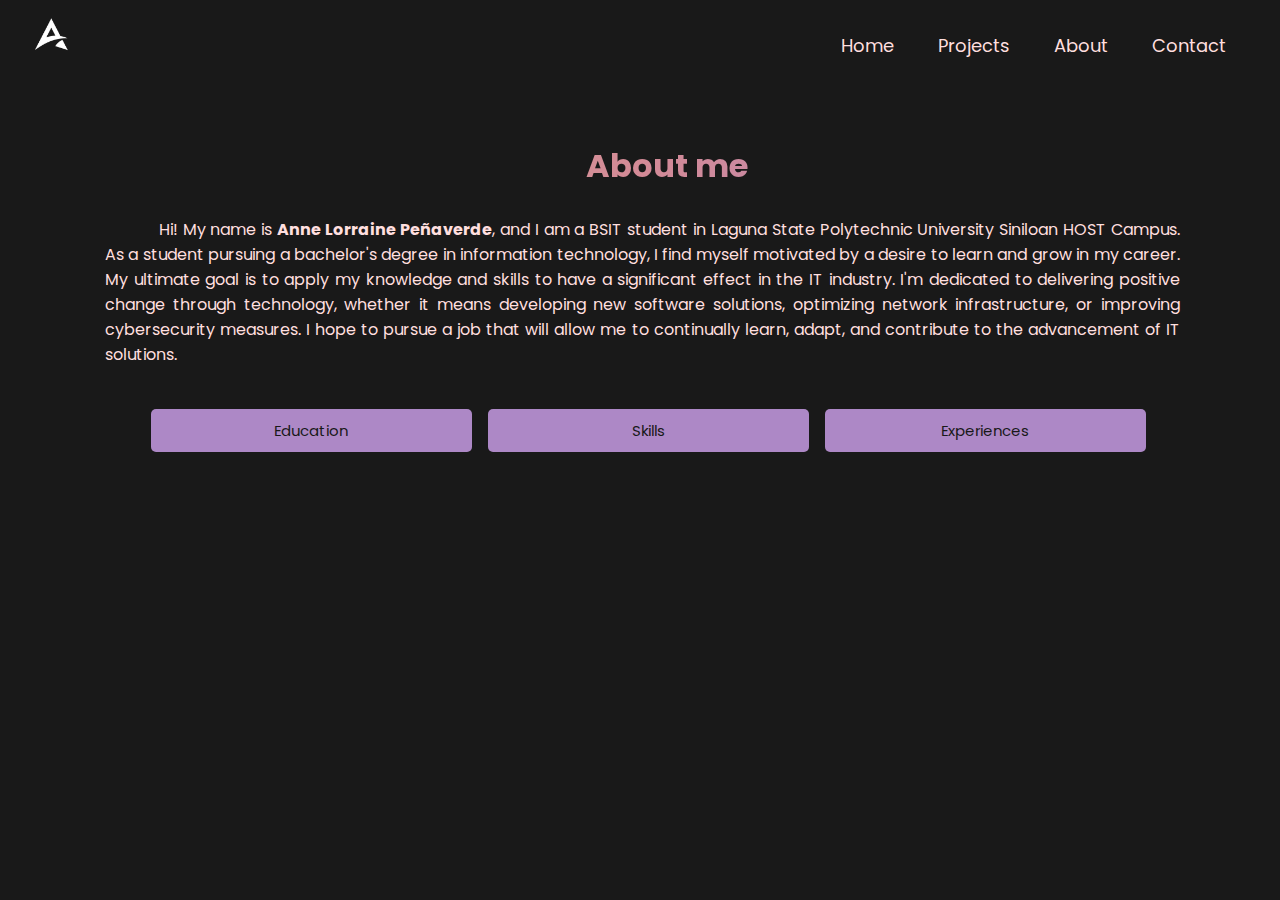
<file: about.html>
<!DOCTYPE html>
<html>
<head>
    <link rel="stylesheet" href="style.css">
    <meta charset="UTF-8">
    <meta name="viewport" content="width=device-width, initial-scale=1.0">
    <link rel="icon" type="image/x-icon" href="/images/favicon.ico">
    <script src="javascript.js"></script>
</head>

<body>
    <nav>
        <div>
            <img src="mylogo.png" alt="Image not found" class="logo">
        </div>
        <div class = "navigation">
            <a href="contact.html" target="_self">Contact</a>
            <a href="about.html" target="_self">About</a>
            <a href="projects.html" target="_self">Projects</a>
            <a href="index.html" target="_self">Home</a>
        </div>
    </nav>  

    <div class="main1">
        <div class="about_cnt">
            <h1>About me</h1>
            <p>Hi! My name is <b>Anne Lorraine Peñaverde</b>, and I am a BSIT student in Laguna State Polytechnic University Siniloan HOST Campus. 

            As a student pursuing a bachelor's degree in information technology, I find myself motivated by a desire to learn and grow in my career. My ultimate goal is to apply my knowledge and skills to have a significant effect in the IT industry. I'm dedicated to delivering positive change through technology, whether it means developing new software solutions, optimizing network infrastructure, or improving cybersecurity measures. I hope to pursue a job that will allow me to continually learn, adapt, and contribute to the advancement of IT solutions. </p>
        </div>
        
        <div id="myBtn">
            <button class="bout_btn" onclick="filterSelection('education')"> Education </button>
            <button class="bout_btn" onclick="filterSelection('skills')"> Skills </button>
            <button class="bout_btn" onclick="filterSelection('experince')"> Experiences </button>
        </div>

        <div class="filterabout education" style="width: 100%;">
            <h1>Educational Background</h1>
            <p>
                <b>Present</b><br>
                Laguna State Polytechnic University <br>
                Siniloan, Laguna <br>
                2022 
            </p>
                
            <p>
                <b>K to 12</b><br>
                Infanta National High School <br>
                Infanta, Quezon <br>
                2020 – 2022 
            </p>
    
            <p>
                <b>Secondary</b><br>
                Infanta National High School<br>
                Infanta, Quezon<br>
                2017 – 2020
            </p>
    
            <p>
                <b>Primary</b><br>
                Infanta Central Elementary School<br>
                Infanta, Quezon<br>
                2010 – 2016
            </p>
        </div>

        <div class="filterabout skills" style="width: 100%;">
            <h1 style="margin-bottom: 30px;">Skills</h1>
            <label for="html" style="padding: 30px;">HTML</label>
            <progress max="100" value="70"></progress><br>

            <label for="python" style="padding: 23px;">Python</label>
            <progress max="100" value="55"></progress><br>

            <label for="c#" style="padding: 39px;">C#</label>
            <progress max="100" value="60"></progress><br>

            <label for="db" style="padding: 13px;">Database</label>
            <progress max="100" value="55"></progress><br>

            <label for="design" style="padding: 13px;">Designing</label>
            <progress max="100" value="65"></progress><br>
            
        </div>

        <div class="filterabout experince" style="width: 100%;">
            <h1>Experiences</h1>    
            <p>
                NCII – Computer System Servicing<br>
                (August 2020) </br>
                Install and Configure Computer System and Computer Network<br>
                Set up Computer Network <br>
                Set up Computer Server <br>
                PC Assembly
            </p>
        </div>

    </div>
</body>

</html>
</file>
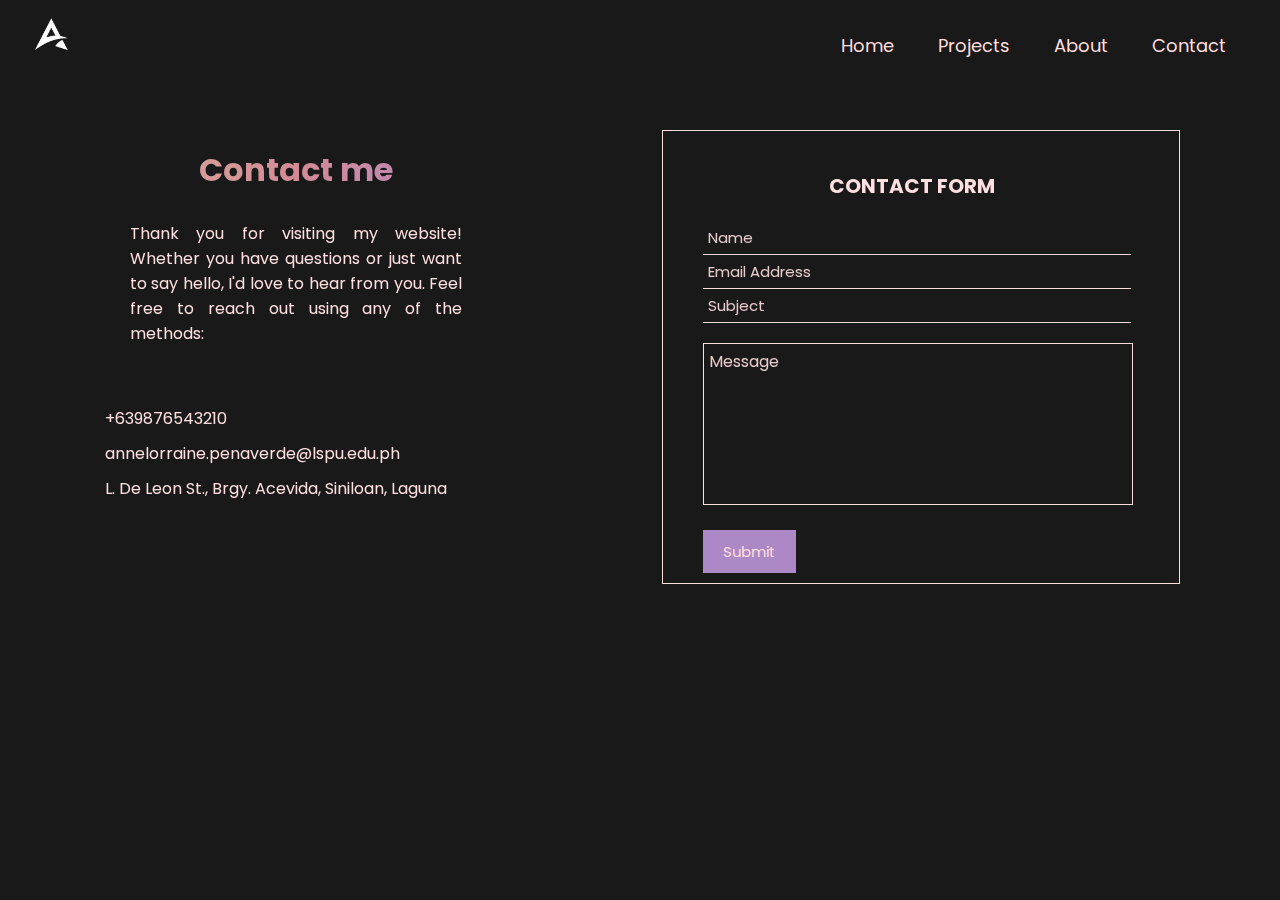
<file: contact.html>
<!DOCTYPE html>
<html>
<head>
    <link rel="stylesheet" href="style.css">

    <meta charset="UTF-8">

    <meta name="viewport" content="width=device-width, initial-scale=1.0">
    <link rel="stylesheet" href="https://cdnjs.cloudflare.com/ajax/libs/font-awesome/6.5.1/css/all.min.css" integrity="sha512-DTOQO9RWCH3ppGqcWaEA1BIZOC6xxalwEsw9c2QQeAIftl+Vegovlnee1c9QX4TctnWMn13TZye+giMm8e2LwA==" crossorigin="anonymous" referrerpolicy="no-referrer" />

</head>
<body>
    <nav>
        <div>
            <img src="mylogo.png" alt="Image not found" class="logo">
        </div>

        <div class = "navigation">
            <a href="contact.html" target="_self">Contact</a>
            <a href="about.html" target="_self">About</a>
            <a href="projects.html" target="_self">Projects</a>
            <a href="index.html" target="_self">Home</a>
        </div>
    </nav>

    <div class="main2">
        <div class="info">
            <h1>Contact me</h1>
            <p class="ty">Thank you for visiting my website! Whether 
                you have questions or just want to say hello,
                I'd love to hear from you. Feel free to reach
                out using any of the methods:</p>

            <div class="contact_icon">
                <p>
                   <i class="fa-solid fa-phone"></i>       +639876543210
                   <br>
                   <i class="fa-solid fa-envelope"></i>       annelorraine.penaverde@lspu.edu.ph
                   <br>
                   <i class="fa-solid fa-location-dot"></i>       L. De Leon St., Brgy. Acevida, Siniloan, Laguna</p>
           </div>
        </div>

        <div class="inputcnt">
            <h3 class="form">CONTACT FORM</h3>
            <form id="contactForm">
                <input type="text" id="name" placeholder="Name" required>
                <input type="email" id="email" placeholder="Email Address" required>
                <input type="text" id="subject" placeholder="Subject" required>
                <textarea id="message" placeholder="Message" required></textarea>
                <button type="button" onclick="handleSubmit()">Submit</button>
            </form>
        </div>  
    </div>
    <script src="javascript.js"></script>
</body>
</html>
</file>
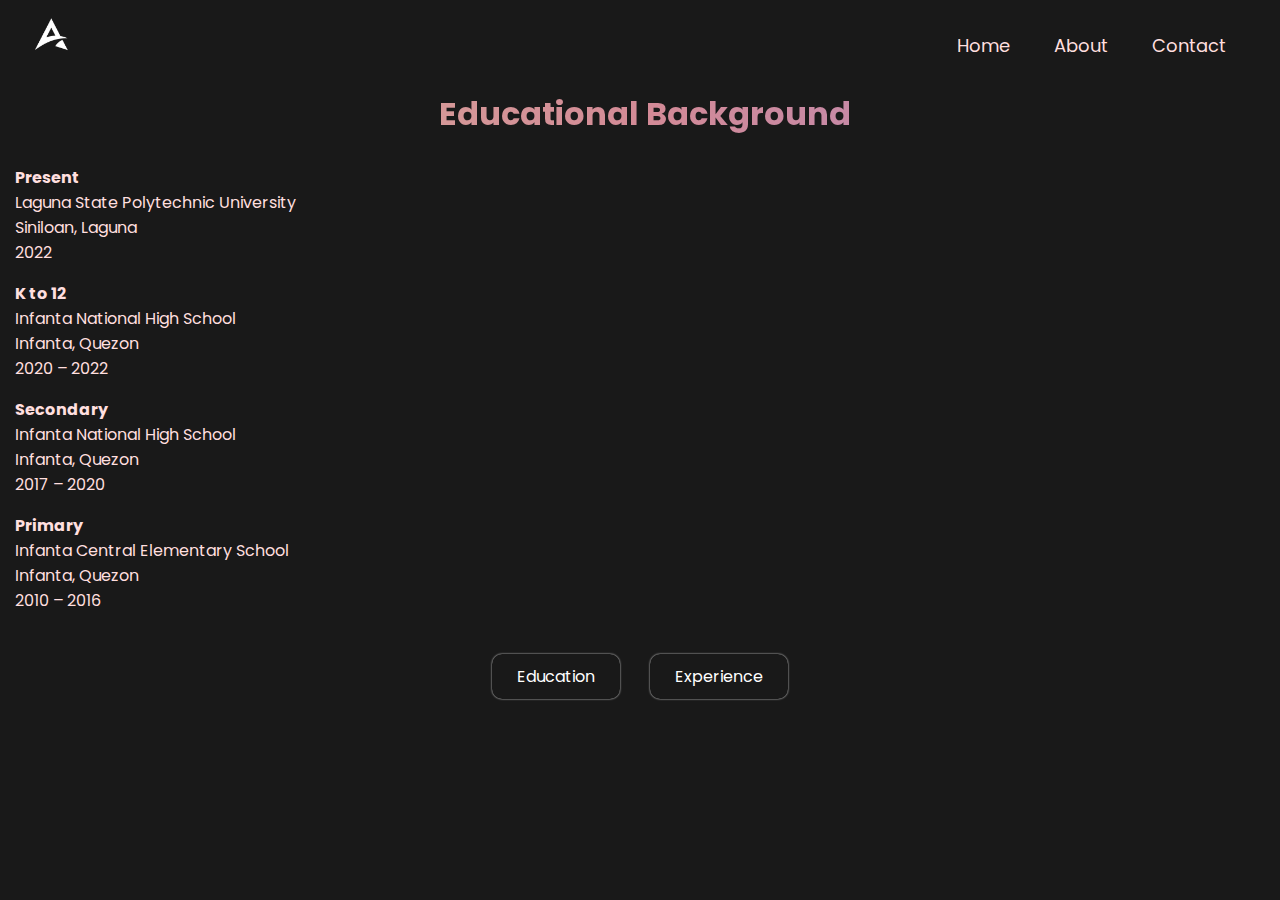
<file: education.html>
<!DOCTYPE html>
<html>
<head>
    <link rel="stylesheet" href="style.css">
    <link href='https://unpkg.com/boxicons@2.1.4/css/boxicons.min.css' rel='stylesheet'>
    <meta name="viewport" content="width=device-width, initial-scale=1.0">
</head>

<body>
    <nav>
        <div>
            <img src="mylogo.png" alt="Image not found" class="logo">
        </div>
        <div class = "navigation">
            <a href="contact.html" target="_self">Contact</a>
            <a href="about.html" target="_self">About</a>
            <a href="index.html" target="_self">Home</a>
        </div>
    </nav>  

    <div class="main1_1">
        <div class = "back1">
            <a href="about.html" class="back"><i class='bx bx-arrow-back'></i></a>

        </div>

        <div class="_cnt">
            <h1>Educational Background</h1>
            <p>
                <b>Present</b><br>
                Laguna State Polytechnic University <br>
                Siniloan, Laguna <br>
                2022 
            </p>
                
            <p>
                <b>K to 12</b><br>
                Infanta National High School <br>
                Infanta, Quezon <br>
                2020 – 2022 
            </p>
    
            <p>
                <b>Secondary</b><br>
                Infanta National High School<br>
                Infanta, Quezon<br>
                2017 – 2020
            </p>
    
            <p>
                <b>Primary</b><br>
                Infanta Central Elementary School<br>
                Infanta, Quezon<br>
                2010 – 2016
            </p>
                
        </div>

        <div class="about_btn">
            <a href="education.html" class="abt_btn">Education</a>
            <a href="experience.html" class="abt_btn">Experience</a>
        </div>

    </div>
</body>

</html>
</file>
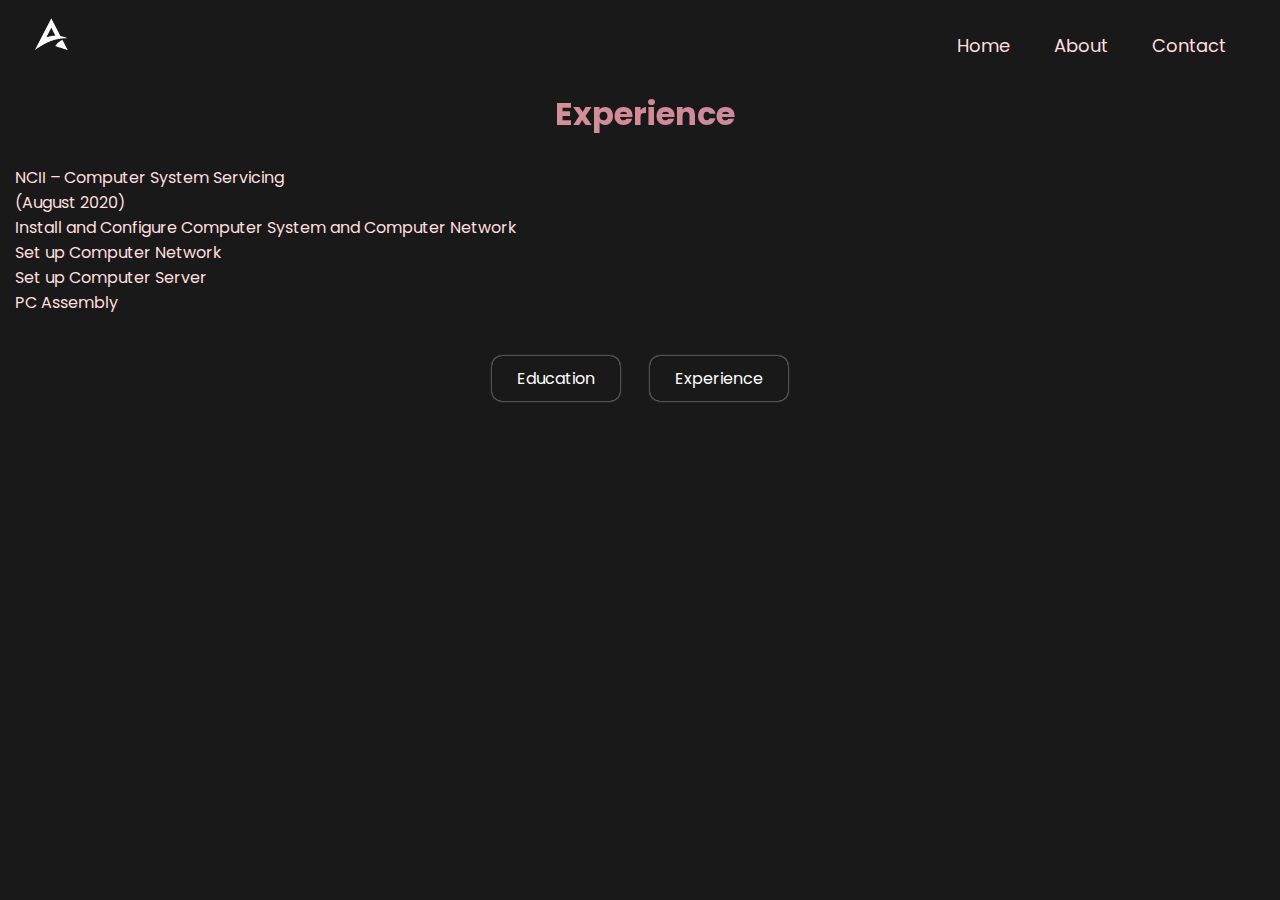
<file: experience.html>
<!DOCTYPE html>
<html>
<head>
    <link rel="stylesheet" href="style.css">
    <link href='https://unpkg.com/boxicons@2.1.4/css/boxicons.min.css' rel='stylesheet'>
    <meta name="viewport" content="width=device-width, initial-scale=1.0">
</head>

<body>
    <nav>
        <div>
            <img src="mylogo.png" alt="Image not found" class="logo">
        </div>
        <div class = "navigation">
            <a href="contact.html" target="_self">Contact</a>
            <a href="about.html" target="_self">About</a>
            <a href="index.html" target="_self">Home</a>
        </div>
    </nav>  

    <div class="main1_1">
        <div class = "back1">
            <a href="about.html" class="back"><i class='bx bx-arrow-back'></i></a>

        </div>

        <div class="_cnt">
            <h1>Experience</h1>
            <p>
                NCII – Computer System Servicing<br>
                (August 2020) </br>
                Install and Configure Computer System and Computer Network<br>
                Set up Computer Network <br>
                Set up Computer Server <br>
                PC Assembly
            </p>
                
        </div>

        <div class="about_btn">
            <a href="education.html" class="abt_btn">Education</a>
            <a href="experience.html" class="abt_btn">Experience</a>
        </div>

    </div>
</body>

</html>
</file>
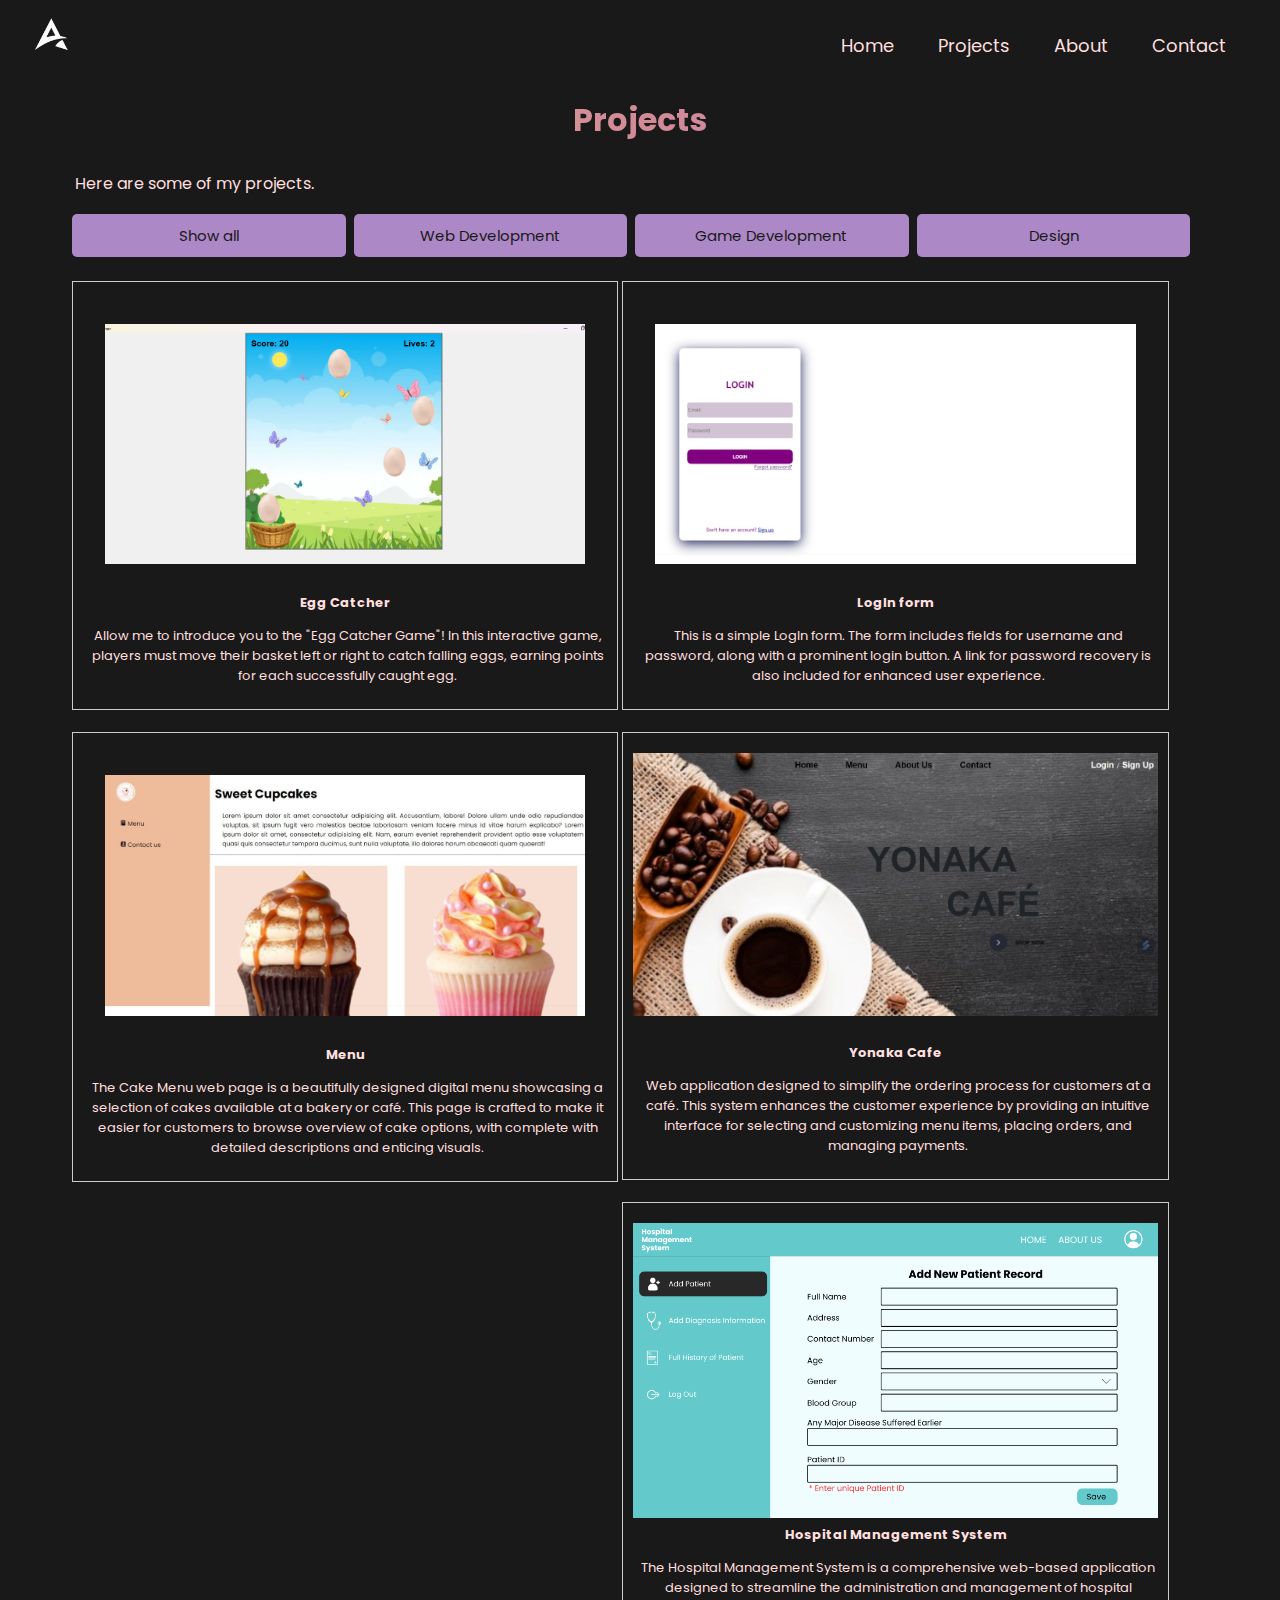
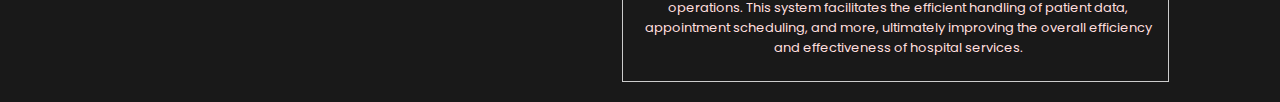
<file: projects.html>
<!DOCTYPE html>
<html>
<head>
    <meta name="viewport" content="width=device-width, initial-scale=1.0">
    <link rel="stylesheet" href="style.css">
    <link href='https://unpkg.com/boxicons@2.1.4/css/boxicons.min.css' rel='stylesheet'>
    <script src="javascript.js" defer></script>
</head>
<body>
    <nav>
        <div>
            <img src="mylogo.png" alt="Image not found" class="logo">
        </div>
        <div class = "navigation">
            <a href="contact.html" target="_self" class="nav_icon">Contact</a>
            <a href="about.html" target="_self">About</a>
            <a href="projects.html" target="_self">Projects</a>
            <a href="index.html" target="_self">Home</a>
        </div>
    </nav>

    <div class="projects">
        <h1>Projects</h1>
        <p>Here are some of my projects.</p>

        <div id="myBtn" style="margin: 0;">
            <button class="btn" onclick="filterSelection('all')"> Show all</button>
            <button class="btn" onclick="filterSelection('web')"> Web Development</button>
            <button class="btn" onclick="filterSelection('game')"> Game Development</button>
            <button class="btn" onclick="filterSelection('design')"> Design </button>
        </div>

        <div class="allprojects">

            <div class="filterabout game">
                <a href="https://youtu.be/iOG93G97BLQ?si=eyDMkyltHukCk7gp" target="_blank"><img src="project3.png" alt="Image not found" width="100%"></a>
                <div class="desc">
                    <b>Egg Catcher</b>
                    <p>Allow me to introduce you to the "Egg Catcher Game"! In this interactive game, players must move their basket left or right to catch falling eggs, earning points for each successfully caught egg.</p>
                </div>
            </div>

            <div class="filterabout web">
                <a href="#"><img src="project4.jpeg" alt="Image not found" width="100%"></a>
                <div class="desc">
                    <b>LogIn form</b>
                    <p>This is a simple LogIn form. The form includes fields for username and password, along with a prominent login button. A link for password recovery is also included for enhanced user experience.</p>
                </div>
            </div>

            <div class="filterabout web">
                <a href="http://127.0.0.1:5502/menu.html" target="_blank"><img src="project1.jpeg" alt="Image not found" width="100%"></a>
                <div class="desc">
                    <b>Menu</b>
                    <p>The Cake Menu web page is a beautifully designed digital menu showcasing a selection of cakes available at a bakery or café. This page is crafted to make it easier for customers to browse overview of cake options, with complete with detailed descriptions and enticing visuals. </p>
                </div>
            </div>

            <div class="filterabout design">
                <img src="project2.png" alt="Image not found" width="100%">
                <div class="desc"></br>
                    <b>Yonaka Cafe</b>
                    <p>Web application designed to simplify the ordering process for customers at a café. This system enhances the customer experience by providing an intuitive interface for selecting and customizing menu items, placing orders, and managing payments.</p>
                </div>
            </div>

            <div class="filterabout design">
                <img src="project5.png" alt="Image not found" width="100%">
                <div class="desc">
                    <b>Hospital Management System</b>
                    <p>The Hospital Management System is a comprehensive web-based application designed to streamline the administration and management of hospital operations. This system facilitates the efficient handling of patient data, appointment scheduling, and more, ultimately improving the overall efficiency and effectiveness of hospital services.</p>
                </div>
            </div>

        </div>
    </div>

</body>
</html>
</file>
<file: style.css>
@import url('https://fonts.googleapis.com/css2?family=Poppins:ital,wght@0,100;0,200;0,300;0,400;0,500;0,600;0,700;0,800;0,900;1,100;1,200;1,300;1,400;1,500;1,600;1,700;1,800;1,900&display=swap');

    body{
        background-color: #191919;
        margin:0;
        font-family: "Poppins", sans-serif;
        color:#FFDFDF;
    }

    /*NAVIGATION*/
    .logo{
        color: #FFDFDF;
        width: 40px;
        position:absolute;
        padding: 1rem;
        padding-left: 2rem;
        display: inline-block;
    }

    nav{
        margin-bottom: 10px;
        position: fixed;
        width:100%;
        height: auto;
        z-index: 1000;
        background-color: #191919;
    }

    .navigation{
        font-size: 18px;
        padding: 10px;
        padding-right: 2rem;
    }
    
    a{
        margin: 10px;
        padding: 10px;
        float: right;
        text-decoration: none;
        color: #FFDFDF;
        border: 2px solid transparent;
        border-radius: 8px;
        transition: box-shadow 0.3s;
        size: 10px;
    }

    a:hover{
        font-weight:bold;
        background-image: linear-gradient(to right, #EFBC9B, #AD88C6);
        -webkit-background-clip: text;
        -webkit-text-fill-color: transparent;
        color: #614385;
        border: 1px solid #614385;
        border-radius: 8px;
        border-color: linear-gradient(to right, #EFBC9B, #AD88C6);
        color: transparent;
        box-shadow: 0 0 0 1px #EFBC9B, 0 0 0 1px #AD88C6;
    }

    /*HOME PAGE*/
    .main{
        position: fixed;
        padding-top: 61px;
        display: flex;
        z-index: 1;
    }

    .name{
        background-image: linear-gradient(to right, #d8b49c, #d38a96, #AD88C6);
        -webkit-background-clip: text;
        -webkit-text-fill-color: transparent;
        font-size: 30px;
        margin:0;
    }

    .profile{
        padding-left:8rem;
        width: 25%;
    }

    .cont{
        padding-right:12rem ;
        padding-top: 7rem;
        padding-left: 6rem;
    }

    .socials{
        float: inline-start;
    }

    #resume p{
        padding: 3px;
        font-size: 15px;
        float: right;
        padding: 0%;
        margin: 0%;
    }

    /*ABOUT PAGE*/
    .main1{
        position: relative;
        padding: 20px;
        margin-right: 5rem;
        margin-left: 5rem;
    }

    h1{
        background-image: linear-gradient(to right,#d8b49c, #d38a96, #AD88C6);
        -webkit-background-clip: text;
        -webkit-text-fill-color: transparent;
        padding: 5px;
        text-align: center;
    }

    .about_cnt{
        text-align: justify;
        text-indent: 5% ;
        padding-top: 6rem;
        padding-bottom: 20px;
    }

    .about_btn{
        padding: 10px;
        display: flex;
        justify-content: center;
    }

    .abt_btn{
        margin: 15px;
        padding: 10px 25px;
        text-align: center;
        transition: 0.5s;
        background-size: 200% auto;           
        box-shadow: 0 0 2px #eee;
        border-radius: 10px;
        display: block;
        border: 1px;
        font-family: "poppins", sans-serif;
        color: white;
    }
      
    .abt_btn:hover, .back:hover {
        background-image: linear-gradient(to right, #614385 0%, #FBA1B7  51%, #614385  100%);
        background-position: right center;
        color: #FFDFDF;
        text-decoration: none;
    }

    /*ABOUT EXP*/

    ._cnt{
        padding-top: 4rem;
        padding-left: 10px;
    }

    .bout_btn {
        width: 31%;
        border: none;
        outline: none;
        background-color: #AD88C6;
        color: #191919;
        cursor: pointer;
        margin: 6px;
        padding: 10px;
        border-radius: 5px;
    }

    #myBtn{
        margin-left: 45px;
    }

    .filterabout {
        border: 1px solid #ccc;
        float: left;
        padding: 10px;
        width: 46%;
        height: 40%;
        text-align: center;
        margin: 2px;
        display: none;
        padding-top: 20px;
        padding-bottom: 10px;
        margin-bottom: 20px;
        
    }

    progress {
        -webkit-appearance: none;
        appearance: none;
        width: 100%;
        height: 30px;
        border-radius: 15px; 
        overflow: hidden; 
        margin: 5px;
    }

    progress::-webkit-progress-bar {
        background-color: #e0e0e0;
        border-radius: 15px;

    }
    
    progress::-webkit-progress-value {
        background-image: linear-gradient(to right, #EFBC9B, #AD88C6);
        border-radius: 15px 0 0 15px;
    }

    /* CONTACT PAGE */
    .main2 {
        position: fixed;
        padding-left: 20px;
        padding-right: 20px;
        padding: 60px;
        display: flex;
    }

    .inputcnt {
        font-size: 10px;
        margin-top: 70px;
        padding: 20px;
        border: 1px solid #FFDFDF;
        padding-left: 40px;
        padding-right: 58px;
        margin-right: 40px;
        padding-bottom: 10px;
        color: #FFDFDF;
    }

    input, textarea {
        font-family: "Poppins";
        background-color: transparent;
        border: none;
        border-bottom: 1px solid #FFDFDF;
        outline: none;
        padding: 5px;
        font-size: 15px;
        width: 100%;
        color: #FBA1B7;
    }

    .info {
        padding-left: 20px;
        padding-top: 60px;
        padding-right: 150px;
        text-align: justify;
    }

    .ty {
        padding-left: 50px;
        padding-right: 50px;
    }

    p {
        padding-left: 5px;
    }

    .contact_icon {
        padding-top: 20px;
        padding-right: 60px;
        display: flex;
    }

    .form {
        align-items: center;
        text-align: center;
        font-size: 20px;
    }

    textarea {
        padding: 5px;
        font-family: "Poppins";
        align-items: center;
        background-color: transparent;
        border: 1px solid #FFDFDF;
        outline: none;
        margin-top: 20px;
        font-size: 16px;
        resize: vertical;
        width: 100%;
        min-height: 150px;
        resize: none;
    }

    ::placeholder {
        opacity: 90%;
        color: #FFDFDF;
    }

    i {
        padding: 10px;
        font-size: 1.5rem;
        color: #FFDFDF;
    }

    ::-webkit-scrollbar {
        width: 10px;
    }

    ::-webkit-scrollbar-thumb {
        background: linear-gradient(to bottom, #FFDFDF, #614385, #FFDFDF);
        width: 10px;
        border-radius: 5px;
    }

    button {
        font-family: "Poppins";
        background-color: #AD88C6;
        color: #FFDFDF;
        border: none;
        padding: 10px 20px;
        cursor: pointer;
        font-size: 15px;
        margin-top: 20px;
    }

    button:hover {
        background-color: #FFDFDF;
        color: #614385;
    }


    ::placeholder{
        opacity: 90%;
        color: #FFDFDF;
    }

    i{
        padding:10px;
        font-size: 1.5rem;
        color: #FFDFDF;
    }

    ::-webkit-scrollbar {
        width: 5px;
    }
    
    ::-webkit-scrollbar-thumb {
        background: linear-gradient(to bottom, #FFDFDF, #614385, #FFDFDF);
        width: 5px;
        border-radius:5px;
    }

progress[value] {
    width: 250px;
    height: 20px;
}

progress {
    accent-color: coral;
}


/*projects*/
.projects{
        padding: 70px;
}


.show {
  display: block;
}

.allprojects {
  margin-top: 20px;
}

/* Style the buttons */
.btn {
  width: 24%;
  border: none;
  outline: none;
  padding: 15;
  background-color: #AD88C6;
  color: #191919;
  cursor: pointer;
  margin: 2px;
  border-radius: 5px;
}

div.desc {
    font-size: small;
}

.clearfix:after {
    content: "";
    display: table;
    clear: both;
}

@media screen and (max-width: 600px) {

        ::-webkit-scrollbar {
            width: 5px;
        }
        
        ::-webkit-scrollbar-thumb {
            background: linear-gradient(to bottom, #FFDFDF, #614385, #FFDFDF);
            width: 5px;
            border-radius:5px;
        }

        .navigation{
            margin:1px;
            padding: 1px;
        }

        .main {
            position:sticky;
            flex-direction: column;
            padding: 6px;
            margin-bottom: 15%;
        }

        .main2 {
            position:sticky;
            padding:6px;
            flex-direction: column;
            align-items: center;
            padding-top: 50px;
            padding-bottom: 50px;
        }

        .ty{
            padding-bottom:10%;
        }

        .projects{
            padding: 70px;
        }

        .inputcnt{
            margin-left:35px;
            margin-bottom: 10%;
        }
        
        .main1{
            margin-right: 2rem;
            margin-left: 2rem;
            position: relative;
            padding-top: 20px;
        }

        .profile{
            width:65%;
        }

        .cont {
            border-top: 2px solid #FFDFDF;
            padding-top: 2rem;
            padding-left: 2rem;
            padding-right: 2rem;
        }

        .projects{
            margin-bottom: 10%;
        }

        .filterabout{
            width: 100%;
        }

        .name{
            font-size: 25px;
        }

        .btn{
            margin-left: 13px;
            width: 100%;
        }

        .bout_btn{
            width: 100%;
        }

        .allprojects{
            margin-bottom: 50%;
        }

        .info{
            padding-top: 2rem;
            padding-left: 2rem;
            padding-right: 2rem;
        }

        .contact_icon{
            padding:6px;
        }

        .back{
            margin-top: 35px;
            padding: 2px;
            size: 2px;
        }

        ._cnt{
            margin-top: 50px;
            padding:10px;
        }
}

@media only screen and (max-width: 1024px) {
    .navigation a {
        font-size: 16px;
        padding: 8px;
    }

    .projects {
        padding: 50px;
    }

    .filterabout {
        width: 100%;
    }

    .btn {
        width: 49%;
    }

    #myBtn{
        padding-left: 20px;
    }
}

@media only screen and (max-width: 768px) {
    .navigation a {
        font-size: 14px;
        padding: 6px;
    }

    .projects {
        padding: 40px;
    }

    .filterabout {
        width: 100%;
    }

    .btn {
        width: 100%;
    }
}

@media only screen and (max-width: 600px) {

    .main1, .main2, .projects {
        margin-bottom: 20px; /* Add a 20px margin at the bottom */
    }
    
    .navigation {
        padding: 5px;
    }

    .projects {
        padding: 30px;
    }

    .filterabout {
        width: 100%;
    }

    .btn {
        width: 100%;
    }

    .main1, .main2 {
        padding: 10px;
    }
}

@media only screen and (max-width: 480px) {
    .navigation a {
        font-size: 12px;
        padding: 4px;
    }

    .projects {
        padding: 20px;
    }

    .main1, .main2 {
        padding: 5px;
    }

    .filterabout {
        padding: 5px;
    }

    .btn {
        padding: 10px;
    }

    h1 {
        font-size: 24px;
    }
}

@media only screen and (max-width: 320px) {
    .navigation a {
        font-size: 10px;
        padding: 2px;
    }

    .projects {
        padding: 10px;
    }

    .main1, .main2 {
        padding: 2px;
    }

    .filterabout {
        padding: 2px;
    }

    .btn {
        padding: 8px;
    }

    h1 {
        font-size: 20px;
    }
}

@media only screen and (max-width: 1200px) {
    .profile {
        padding-left: 4rem;
        width: 30%;
    }
    .cont {
        padding-right: 8rem;
        padding-top: 5rem;
        padding-left: 4rem;
    }
}

@media only screen and (max-width: 1024px) {
    .navigation a {
        font-size: 16px;
        padding: 8px;
    }
    .projects {
        padding: 50px;
    }
    .filterabout {
        width: 100%;
    }
    .btn {
        width: 49%;
    }
    #myBtn {
        padding-left: 20px;
    }
}

@media only screen and (max-width: 800px) {
    .navigation {
        padding: 5px;
    }
    .profile {
        padding-left: 2rem;
        width: 35%;
    }
    .cont {
        padding-right: 4rem;
        padding-top: 4rem;
        padding-left: 2rem;
    }
    .main, .main2 {
        margin-bottom: 20px; /* Add a 20px margin at the bottom */
    }
}

@media only screen and (max-width: 600px) {
    .main {
        flex-direction: column;
        padding: 6px;
        margin-bottom: 15%;
        
    }
    .main2 {
        flex-direction: column;
        align-items: center;
        padding: 6px;
        padding-top: 50px;
        padding-bottom: 50px;
    }
    .profile {
        width: 65%;
    }
    .cont {
        border-top: 2px solid #FFDFDF;
        padding-top: 2rem;
        padding-left: 2rem;
        padding-right: 2rem;
    }
    .name {
        font-size: 25px;
    }
}

@media only screen and (max-width: 480px) {
    .navigation a {
        font-size: 12px;
        padding: 4px;
    }
    .main, .main2 {
        padding: 5px;
    }
}

@media only screen and (max-width: 320px) {
    .navigation a {
        font-size: 10px;
        padding: 2px;
    }
    .main, .main2 {
        padding: 2px;
    }
}
</file>
